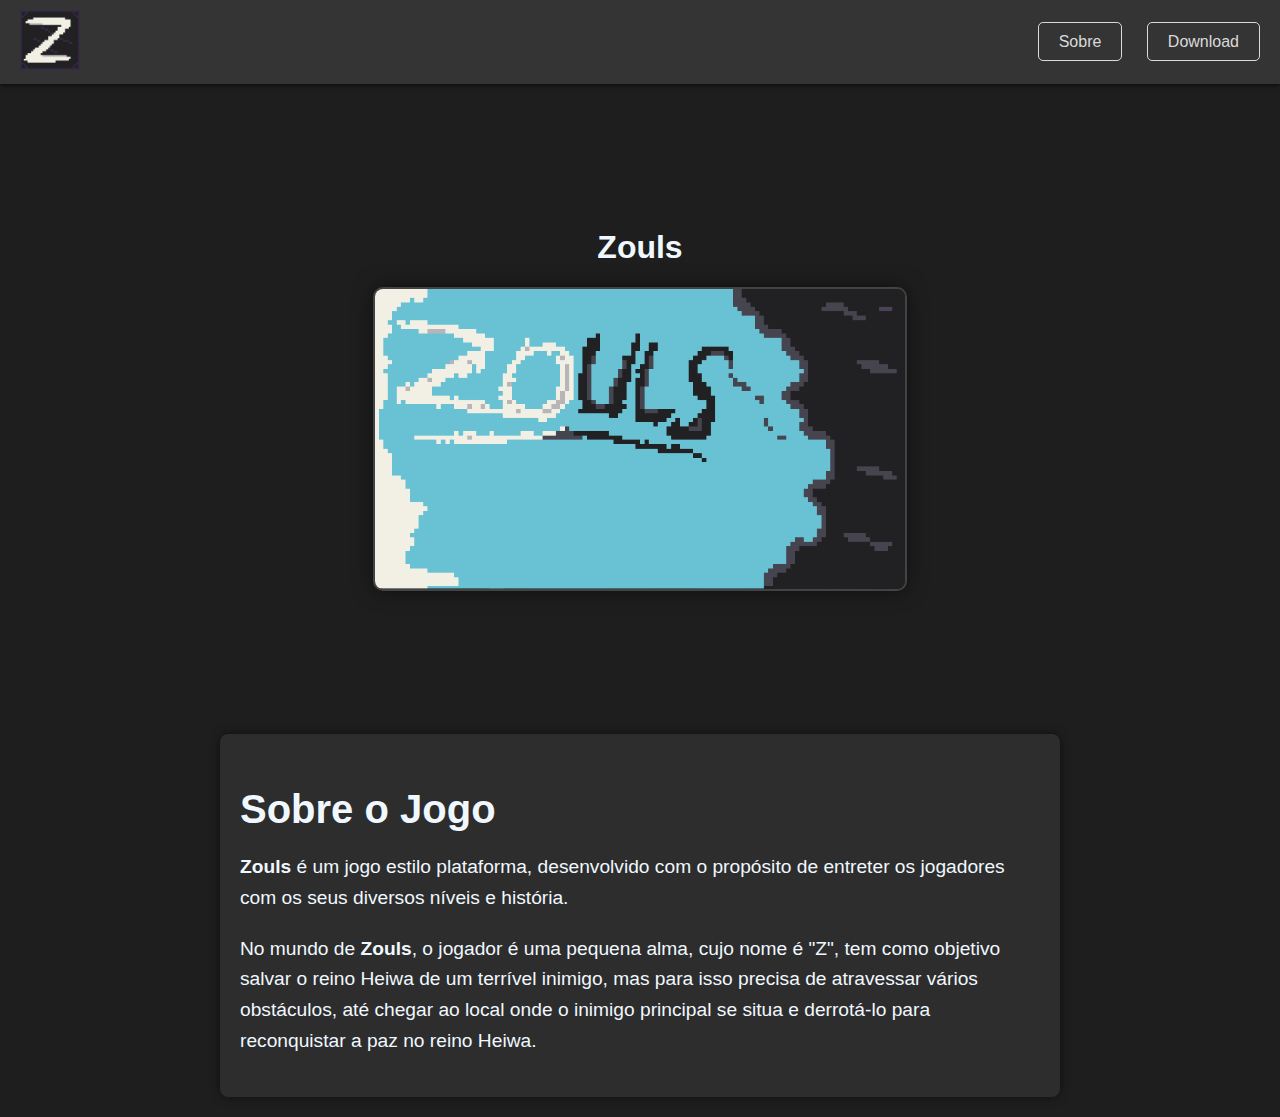
<file: index.html>
<!DOCTYPE html>
<html>
    <head>
        <meta charset="UTF-8">
        <meta name="viewport" content="width=device-width, initial-scale=1.0">
        <title>Zouls</title>
        <link rel="stylesheet" href="style.css">
    </head>
    <body>
        <div class="navbar">
            <div class="logo">
                <img src="Zouls.png" alt="Logo">
            </div>
            <div class="links">
                <a href="index.html">Sobre</a>
                <a href="download.html">Download</a>
            </div>
        </div>
        <div class="zouls" id="sobre">
            <h1>Zouls</h1>
            <img class="responsive-img-about" src="zouls.menujogo.PNG" alt="Logo do Jogo">
        </div>
        <div class="texto" id="jogo">
            <h2>Sobre o Jogo</h2>
            <p>
                <strong>Zouls</strong> é um jogo estilo plataforma, desenvolvido com o propósito de entreter os jogadores com os seus diversos níveis e história. 
            </p>
            <p>
                No mundo de <strong>Zouls</strong>, o jogador é uma pequena alma, cujo nome é "Z", tem como objetivo salvar o reino Heiwa de um terrível inimigo, mas para isso precisa de atravessar vários obstáculos, até chegar ao local onde o inimigo principal se situa e derrotá-lo para reconquistar a paz no reino Heiwa.
            </p>
        </div>
        
    </body>
</html>
</file>
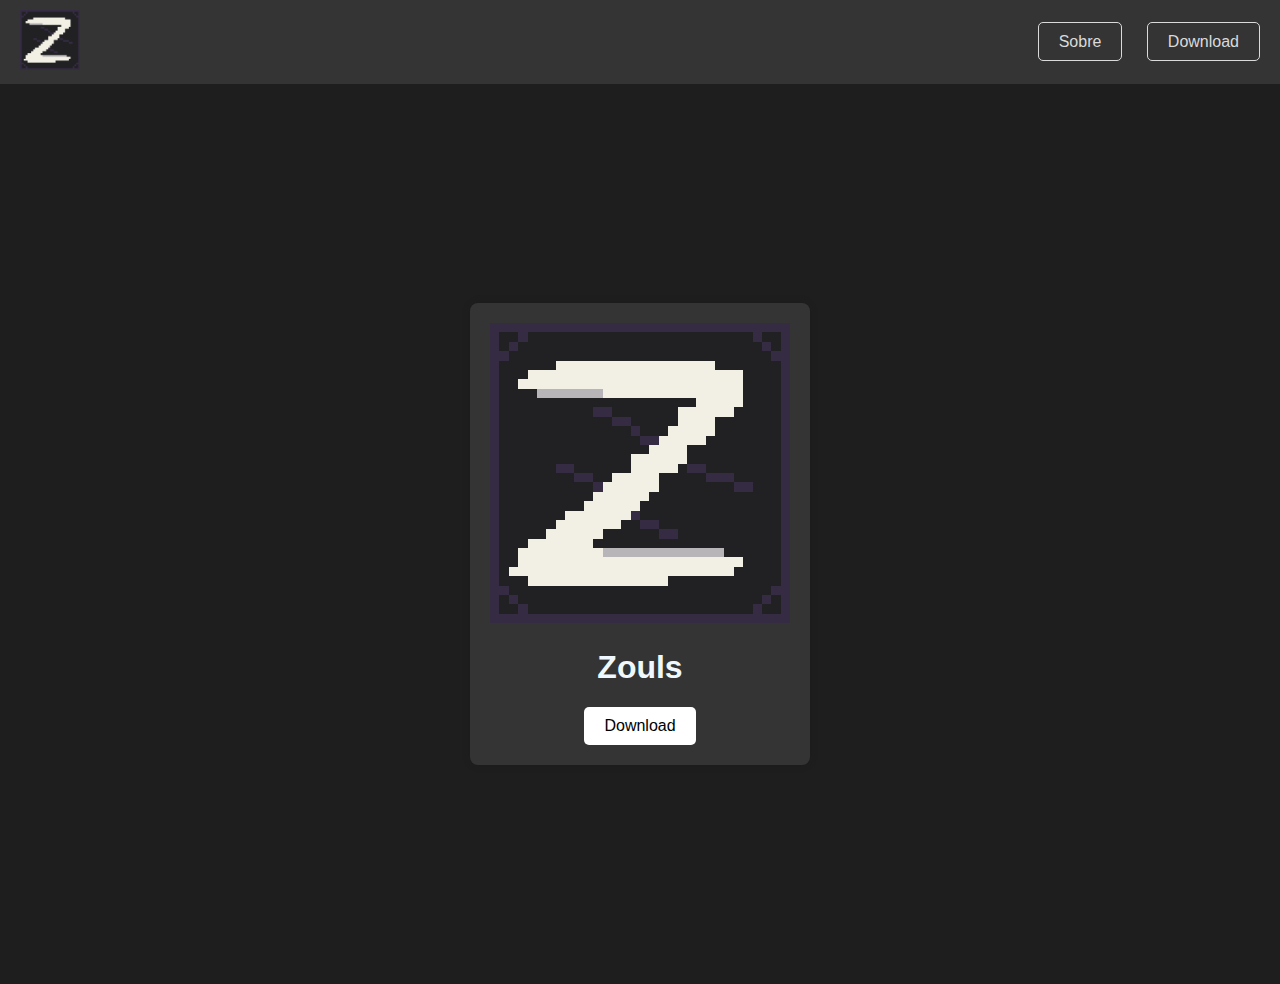
<file: download.html>
<!DOCTYPE html>
<html lang="pt-pt">
<head>
    <meta charset="UTF-8">
    <meta name="viewport" content="width=device-width, initial-scale=1.0">
    <title>Download Zouls</title>
    <link rel="stylesheet" href="style.css">
</head>
<body>
    <div class="navbar">
        <div class="logo">
            <img src="Zouls.png" alt="Logo">
            
        </div>
        <div class="links">
            <a href="index.html">Sobre</a>
            <a href="download.html">Download</a>
        </div>
    </div>
    <div class="body_container">
        <div class="container">
            <img class="responsive-img" src="Zouls.png" alt="Logo">
            <h1>Zouls </h1>
            <button id="downloadBtn">Download</button>
        </div>
    </div>
    <script src="script.js"></script>
</body>
</html>

<style>
    .body_container {
        font-family: Arial, sans-serif;
        display: flex;
        justify-content: center;
        align-items: center;
        height: 100vh;
        margin: 0;
        background-color: #1e1e1e;
    }

    .container {
        text-align: center;
        background: #343434;
        width: 300px;
        padding: 20px;
        border-radius: 8px;
        box-shadow: 0 0 10px rgba(0, 0, 0, 0.1);
    }

    .responsive-img {
        max-width: 100%;
        height: auto;
    }

    button {
        padding: 10px 20px;
        font-size: 16px;
        cursor: pointer;
        border: none;
        background-color: white;
        color: black;
        border-radius: 5px;
    }

    button:hover {
        background-color: #d6d4d4;
    }
</style>
</file>
<file: style.css>
body {
    background-color: #1e1e1e;
    color: aliceblue;
    margin: 0;
    font-family: Arial, sans-serif;
}

.navbar {
    background-color: #343434;
    color: rgb(218, 218, 218);
    display: flex;
    justify-content: space-between;
    align-items: center;
    padding: 10px 20px;
    box-shadow: 0 2px 4px rgba(0, 0, 0, 0.5);
}

.logo img {
    height: 60px; 
}

.links a {
    color: rgb(218, 218, 218);
    text-decoration: none;
    margin-left: 20px;
    padding: 10px 20px;
    border-radius: 5px;
    background-color: transparent;
    border: 1px solid rgb(218, 218, 218);
    transition: background-color 0.3s ease;
}

.links a:hover {
    background-color: white;
    color: black;
}

.zouls {
    display: flex;
    justify-content: center; /* Centraliza horizontalmente */
    align-items: center; /* Centraliza verticalmente */
    height: 70vh; /* Ajuste conforme necessário */
    flex-direction: column;
    text-align: center;
}

.zoulsnome {
    font-size: 60px;
    margin-bottom: 20px;
}

.zouls img {
    height: 300px;
    width: auto;
    border: 2px solid rgb(67, 67, 67);
    border-radius: 10px;
    box-shadow: 0 0 20px rgba(0, 0, 0, 0.5);
}

.texto {
    padding: 20px;
    background-color: #2d2d2d;
    border-radius: 8px;
    box-shadow: 0 0 10px rgba(0, 0, 0, 0.5);
    margin: 20px auto;
    width: 80%;
    max-width: 800px;
}

.texto h2 {
    font-size: 2.5em;
    margin-bottom: 20px;
}

.texto p {
    font-size: 1.2em;
    line-height: 1.6;
    margin-bottom: 20px;
}
.criador {
    padding: 20px;
    background-color: #2d2d2d;
    border-radius: 8px;
    box-shadow: 0 0 10px rgba(0, 0, 0, 0.5);
    margin: 20px auto;
    width: 40%;
    max-width: 800px;
    text-align: center;
}

.criador h2 {
    font-size: 2.5em;
    margin-bottom: 20px;
}

.criador-content {
    display: flex;
    flex-direction: column;
    align-items: center;
}

.criador-foto {
    width: 150px;
    height: 150px;
    border-radius: 50%;
    margin-bottom: 20px;
    border: 2px solid rgb(67, 67, 67);
    box-shadow: 0 0 10px rgba(0, 0, 0, 0.5);
}

.criador-info {
    text-align: center;
}

.criador-info h3 {
    font-size: 2em;
    margin-bottom: 10px;
}

.criador-info p {
    font-size: 1.2em;
    line-height: 1.6;
}
.responsive-img-about {
    max-width: 100%;
    height: auto;
}
</file>
